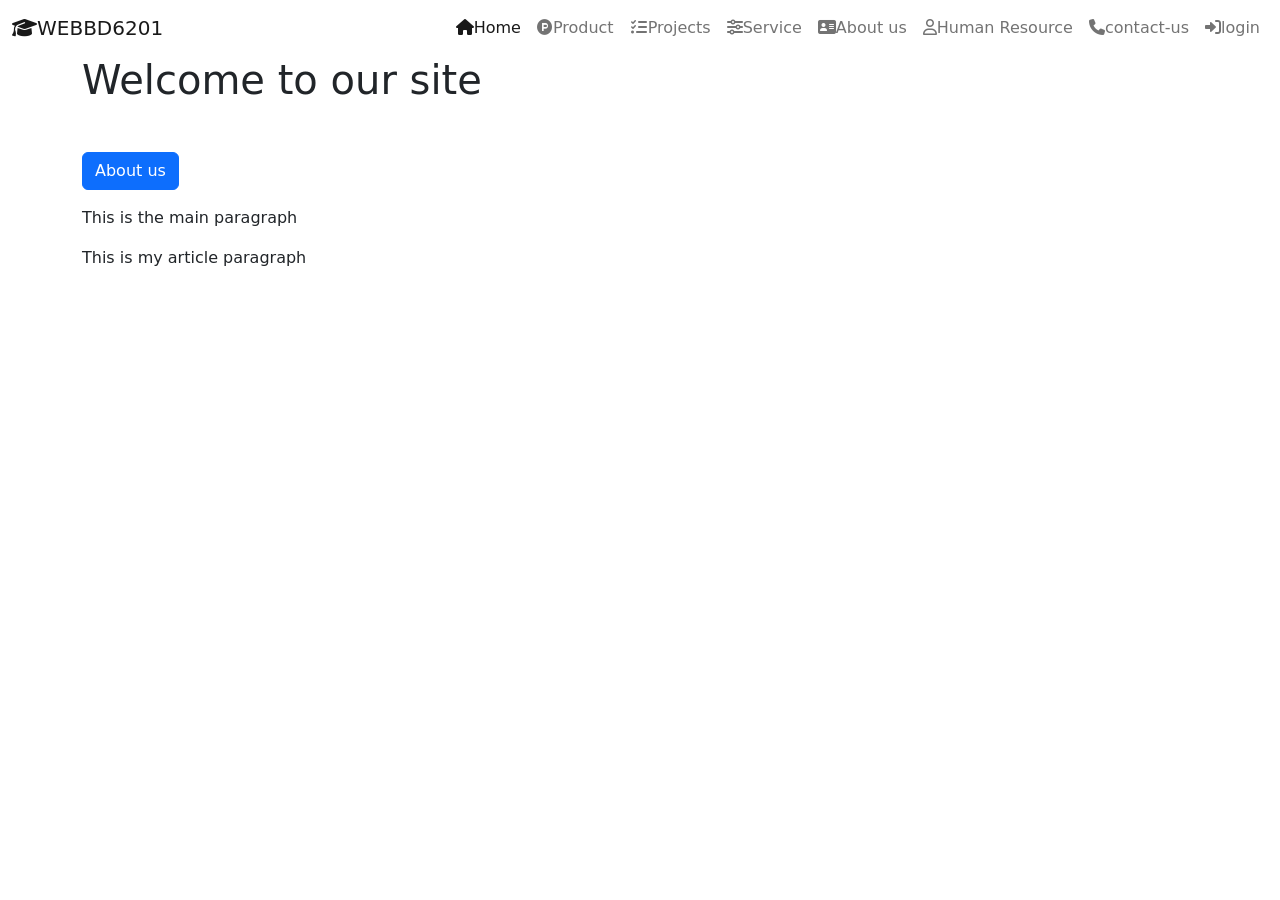
<file: index.html>
<!--Name:Vishwa Patel, Hifza Hameed
Group: Group-4
 Student id: 100851337, 100833037
 File: index.html-->
<!doctype html>
<html lang="en">
<head>
    <meta charset="UTF-8">
    <meta name="viewport"
          content="width=device-width, user-scalable=no, initial-scale=1.0, maximum-scale=1.0, minimum-scale=1.0">
    <meta http-equiv="X-UA-Compatible" content="ie=edge">
    <title>Home</title>

    <!--css section-->
    <link rel="stylesheet" href="./node_modules/bootstrap/dist/css/bootstrap.min.css">
    <link rel="stylesheet" href="./node_modules/@fortawesome/fontawesome-free/css/all.css">
    <link rel="stylesheet" href="./content/app.css">


</head>
<body>
<header>

</header>
<main class="container">
    <h1 class="mb-5">Welcome to our site</h1>
    <button id="AboutUsBtn" class="btn btn-primary">About us</button>
</main>


    <!--javascript section-->
    <script src="./node_modules/jquery/dist/jquery.min.js"></script>
    <script src="./node_modules/bootstrap/dist/js/bootstrap.min.js"></script>
    <script src="./script/app.js"></script>
</body>
</html>
</file>
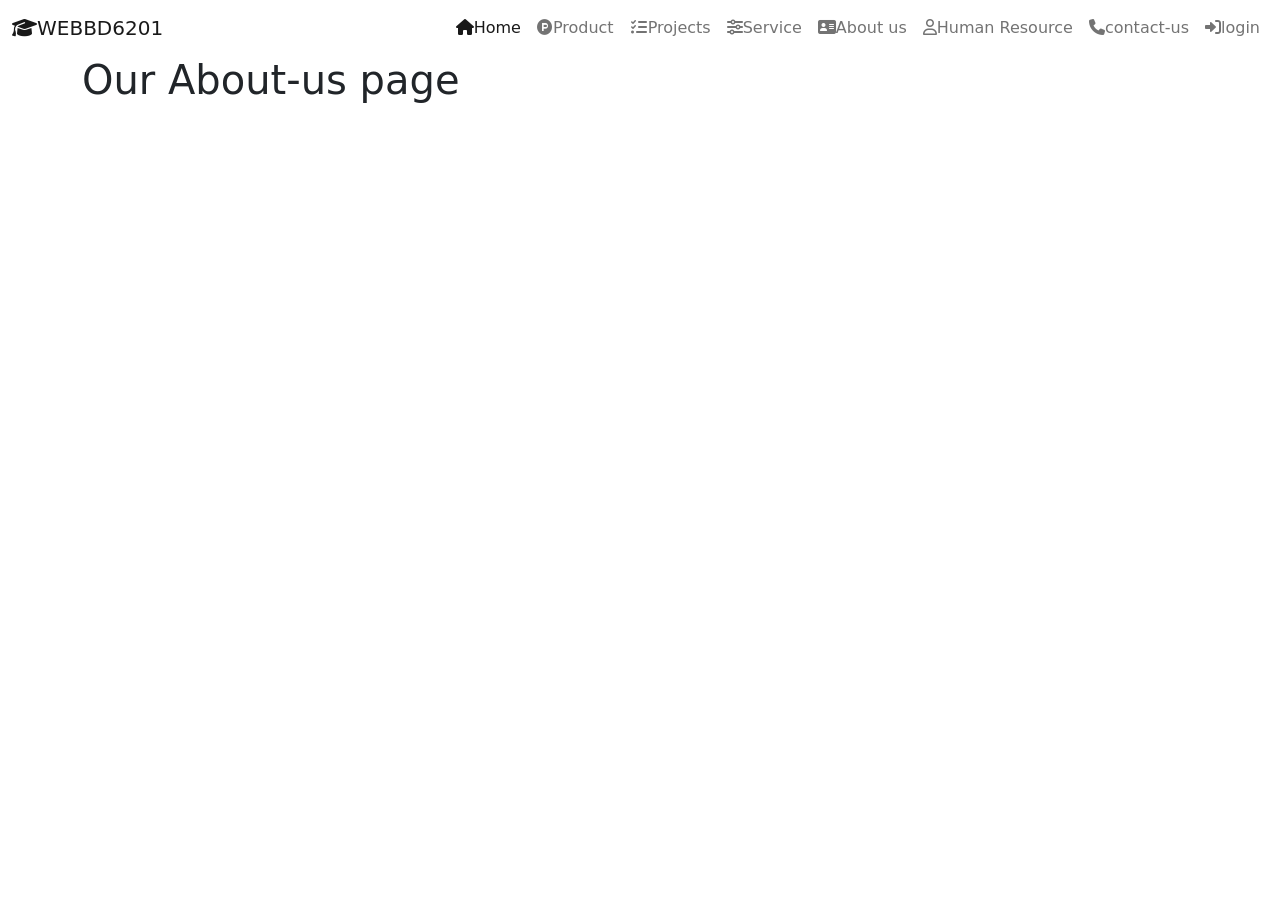
<file: aboutus.html>
<!--Name:Vishwa Patel, Hifza Hameed
Group: Group-4
 Student id: 100851337, 100833037
 File: aboutus.html-->

<!doctype html>
<html lang="en">
<head>
    <meta charset="UTF-8">
    <meta name="viewport"
          content="width=device-width, user-scalable=no, initial-scale=1.0, maximum-scale=1.0, minimum-scale=1.0">
    <meta http-equiv="X-UA-Compatible" content="ie=edge">
    <title>About us</title>

    <!--css section-->
    <link rel="stylesheet" href="./node_modules/bootstrap/dist/css/bootstrap.min.css">
    <link rel="stylesheet" href="./node_modules/@fortawesome/fontawesome-free/css/all.css">
    <link rel="stylesheet" href="./content/app.css">
</head>
<body>
<header>

</header>
<main class="container">
    <h1>Our About-us page</h1>
</main>

    <!--javascript section-->
    <script src="./node_modules/jquery/dist/jquery.min.js"></script>
    <script src="./node_modules/bootstrap/dist/js/bootstrap.min.js"></script>
    <script src="./script/app.js"></script>
</body>
</html>
</file>
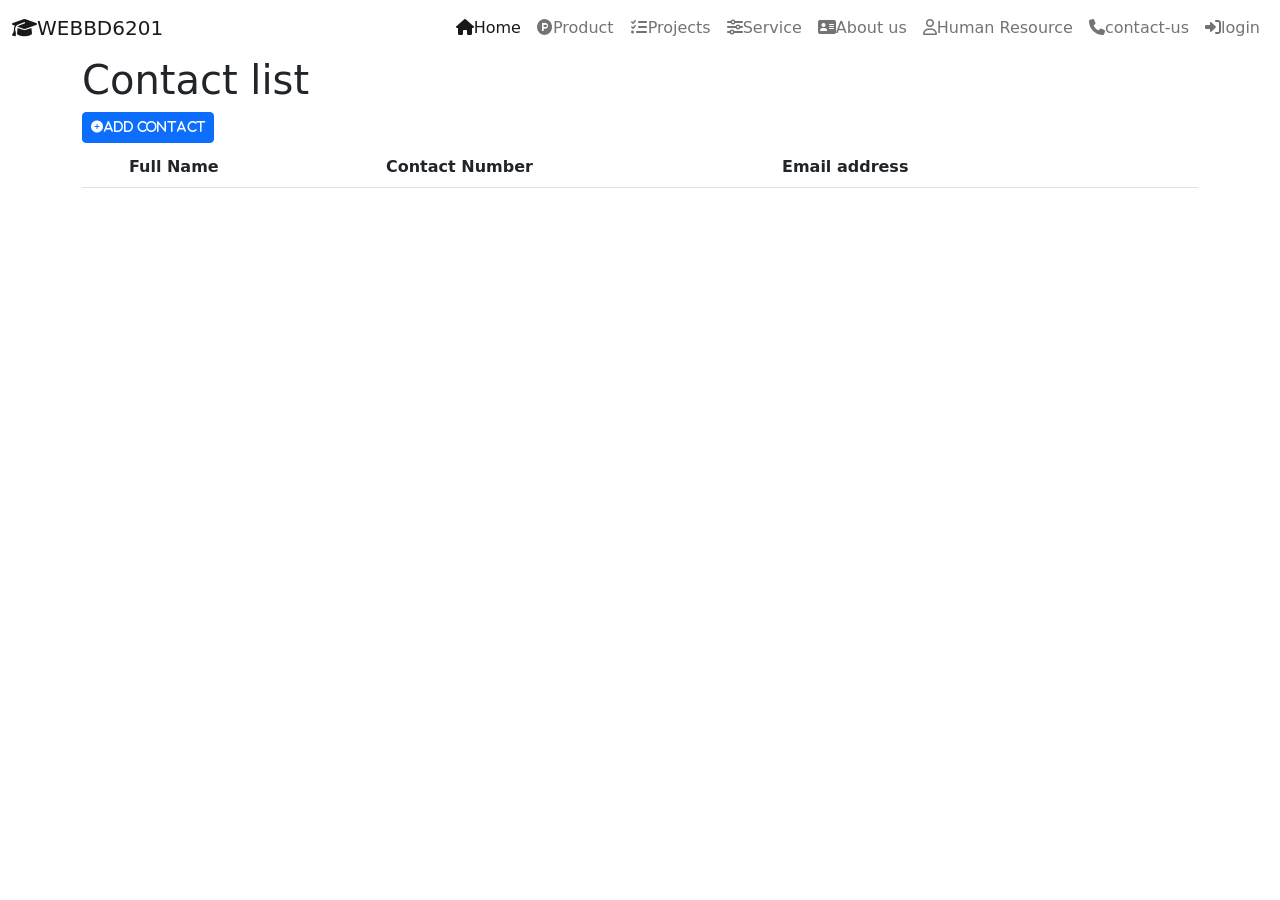
<file: contact-list.html>
<!--Name:Vishwa Patel, Hifza Hameed
  Group: Group-4
 Student id: 100851337, 100833037
 File: contact-list.html-->
<!doctype html>
<html lang="en">
<head>
    <meta charset="UTF-8">
    <meta name="viewport"
          content="width=device-width, user-scalable=no, initial-scale=1.0, maximum-scale=1.0, minimum-scale=1.0">
    <meta http-equiv="X-UA-Compatible" content="ie=edge">
    <title>Contact-list</title>

    <!--css section-->
    <link rel="stylesheet" href="./node_modules/bootstrap/dist/css/bootstrap.min.css">
    <link rel="stylesheet" href="./node_modules/@fortawesome/fontawesome-free/css/all.css">
    <link rel="stylesheet" href="./content/app.css">
</head>
<body>
<header>

</header>
<main class="container">
    <h1>Contact list</h1>
    <div class="row">
        <div class="col">
            <button id="addButton" class="btn btn-primary btn-sm mb-1">
                <i class="fas fa-plus-circle fa-sm">Add Contact</i>
            </button>
            <table class="table table-striped table-boarded table-hover">
                <thead class="tabledark">
                <tr>
                    <th scope="col" class="text-center"></th>
                    <th scope="col">Full Name</th>
                    <th scope="col">Contact Number</th>
                    <th scope="col">Email address</th>
                    <th scope="col"></th>
                    <th scope="col"></th>
                </tr>
                </thead>
                <tbody id="contactList"></tbody>
            </table>
        </div>
    </div>
</main>

    <!--javascript section-->
    <script src="./node_modules/jquery/dist/jquery.min.js"></script>
    <script src="./node_modules/bootstrap/dist/js/bootstrap.min.js"></script>
    <script src="./script/namespace.js"></script>
    <script src="./script/contact.js"></script>
    <script src="./script/app.js"></script>
</body>
</html>
</file>
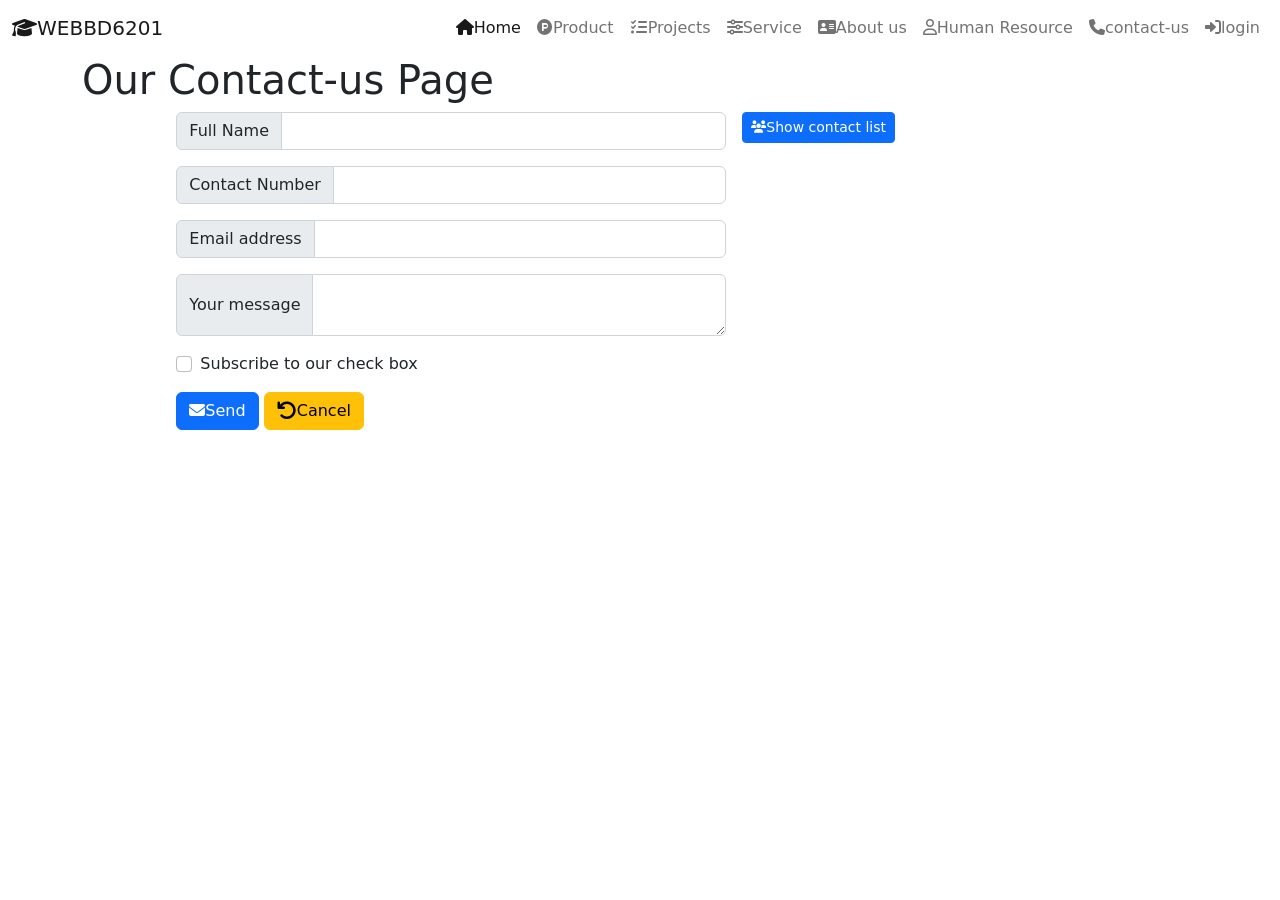
<file: contactus.html>
<!--Name:Vishwa Patel, Hifza Hameed
Group: Group-4
 Student id: 100851337, 100833037
 File: contactus.html-->
<!doctype html>
<html lang="en">
<head>
    <meta charset="UTF-8">
    <meta name="viewport"
          content="width=device-width, user-scalable=no, initial-scale=1.0, maximum-scale=1.0, minimum-scale=1.0">
    <meta http-equiv="X-UA-Compatible" content="ie=edge">
    <title>contact-us</title>

    <!--css section-->
    <link rel="stylesheet" href="./node_modules/bootstrap/dist/css/bootstrap.min.css">
    <link rel="stylesheet" href="./node_modules/@fortawesome/fontawesome-free/css/all.css">
    <link rel="stylesheet" href="./content/app.css">
</head>
<body>
<header>

</header>
<main class="container">
    <h1>Our Contact-us Page</h1>

    <div id ="messageArea"> </div>

    <div class = "row justify-content-lg-center g-3">
        <form class = "col-lg-6 col-md-10 col-sm-10">
            <div class="input-group mb-3">
                <span class="input-group-text">Full Name</span>
                <input id="fullName" name="fullName" type="text" class="form-control"
                       aria-describedby="Full Name Input" aria-label="Full Name Input" required>
            </div>
            <div class="input-group mb-3">
                <span class="input-group-text">Contact Number</span>
                <input id="contactNumber" name="contactNumber" type="tel" class="form-control"
                       aria-describedby="Contact Number Input" aria-label="Contact Number Input" required>
            </div>
            <div class="input-group mb-3">
                <span class="input-group-text">Email address</span>
                <input id="emailAddress" name="emailAddress" type="email" class="form-control"
                       aria-describedby="Email address Input" aria-label="Email address Input" required>
            </div>
            <div class="input-group mb-3">
                <span class="input-group-text">Your message</span>
                <textarea id="message" name="message" class="form-control" aria-label="Message area"></textarea>
            </div>
            <div class="mb-3 form-check">
                <input id="SubscribeCheckbox" name="SubscribeCheckbox" type="checkbox" class="form-check-input">
                <label class="form-check-label" for="SubscribeCheckbox">Subscribe to our check box</label>
            </div>
            <button id="sendButton" type="submit" class="btn btn-primary"><i class = "fas fa-envelope"></i>Send</button>
            <button id="cancelButton" type="reset" class="btn btn-warning"><i class = "fas fa-undo fa-lg"></i>Cancel</button>
        </form>

        <div class="col-lg-4 col-md-4">
            <a href="contact-list.html" class="btn btn-primary btn-sm">
                <i class = "fas fa-users fa-sm"></i>Show contact list</a>
        </div>
    </div>
</main>

    <!--javascript section-->
    <script src="./node_modules/jquery/dist/jquery.min.js"></script>
    <script src="./node_modules/bootstrap/dist/js/bootstrap.min.js"></script>
    <script src="./script/contact.js"></script>
    <script src="./script/namespace.js"></script>
    <script src="./script/app.js"></script>
</body>
</html>
</file>
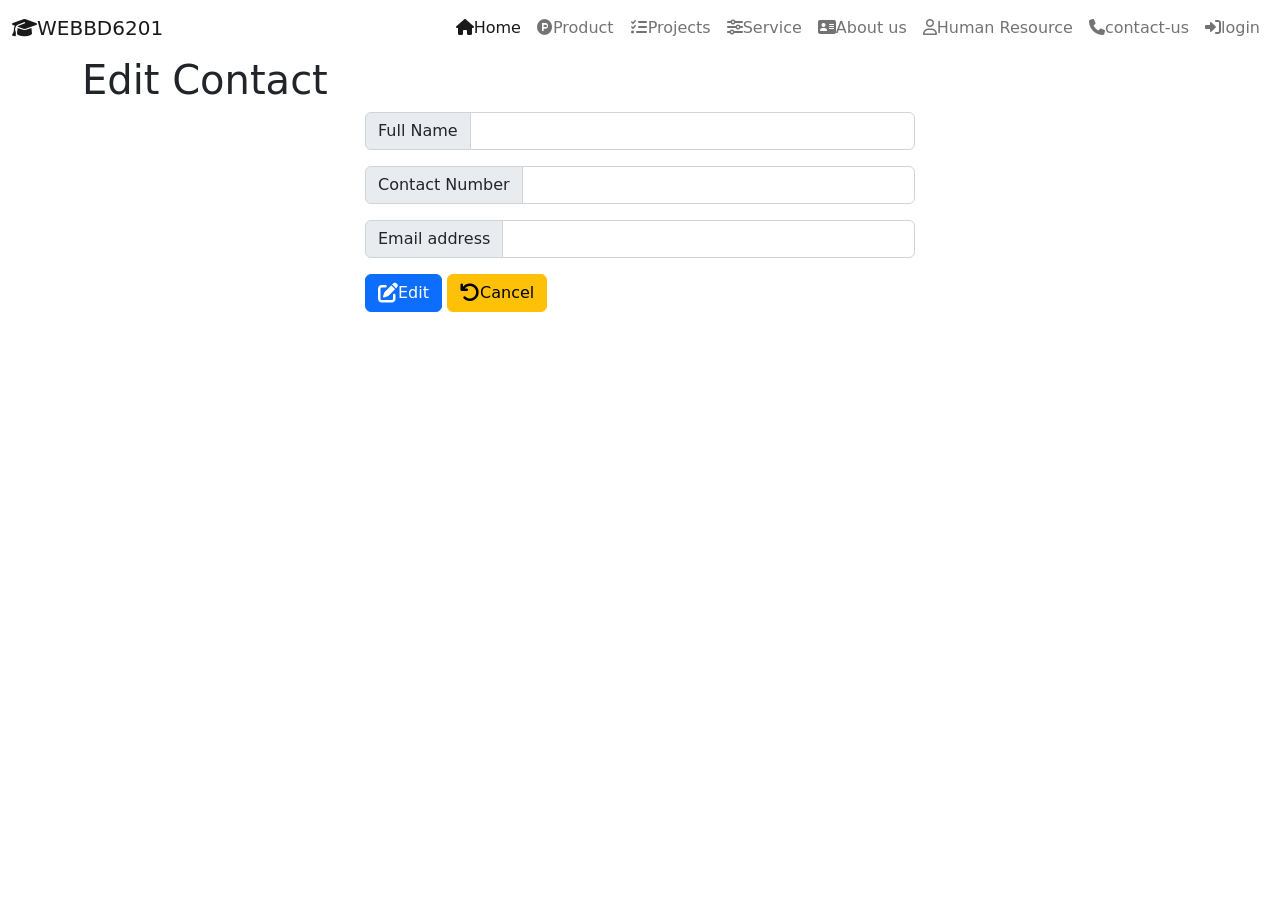
<file: edit.html>
<!--Name:Vishwa Patel, Hifza Hameed
Group: Group-4
 Student id: 100851337, 100833037
 File: edit.html-->
<!doctype html>
<html lang="en">
<head>
    <meta charset="UTF-8">
    <meta name="viewport"
          content="width=device-width, user-scalable=no, initial-scale=1.0, maximum-scale=1.0, minimum-scale=1.0">
    <meta http-equiv="X-UA-Compatible" content="ie=edge">
    <title>Edit Contact</title>

    <!--css section-->
    <link rel="stylesheet" href="./node_modules/bootstrap/dist/css/bootstrap.min.css">
    <link rel="stylesheet" href="./node_modules/@fortawesome/fontawesome-free/css/all.css">
    <link rel="stylesheet" href="./content/app.css">
</head>
<body>
<header>

</header>
<main class="container">
    <h1>Edit Contact</h1>

    <div id ="messageArea"> </div>
    <div class = "row justify-content-lg-center g-3">
        <form class = "col-lg-6 col-md-10 col-sm-10">
            <div class="input-group mb-3">
                <span class="input-group-text">Full Name</span>
                <input id="fullName" name="fullName" type="text" class="form-control"
                       aria-describedby="Full Name Input" aria-label="Full Name Input" required>
            </div>
            <div class="input-group mb-3">
                <span class="input-group-text">Contact Number</span>
                <input id="contactNumber" name="contactNumber" type="tel" class="form-control"
                       aria-describedby="Contact Number Input" aria-label="Contact Number Input" required>
            </div>
            <div class="input-group mb-3">
                <span class="input-group-text">Email address</span>
                <input id="emailAddress" name="emailAddress" type="email" class="form-control"
                       aria-describedby="Email address Input" aria-label="Email address Input" required>
            </div>
            <button id="editButton" type="submit" class="btn btn-primary"><i class = "fas fa-edit fa-lg"></i>Edit</button>
            <button id="cancelButton" type="reset" class="btn btn-warning"><i class = "fas fa-undo fa-lg"></i>Cancel</button>
        </form>


    </div>
</main>

    <!--javascript section-->
    <script src="./node_modules/jquery/dist/jquery.min.js"></script>
    <script src="./node_modules/bootstrap/dist/js/bootstrap.min.js"></script>
    <script src="./script/namespace.js"></script>
    <script src="./script/contact.js"></script>
    <script src="./script/app.js"></script>
</body>
</html>
</file>
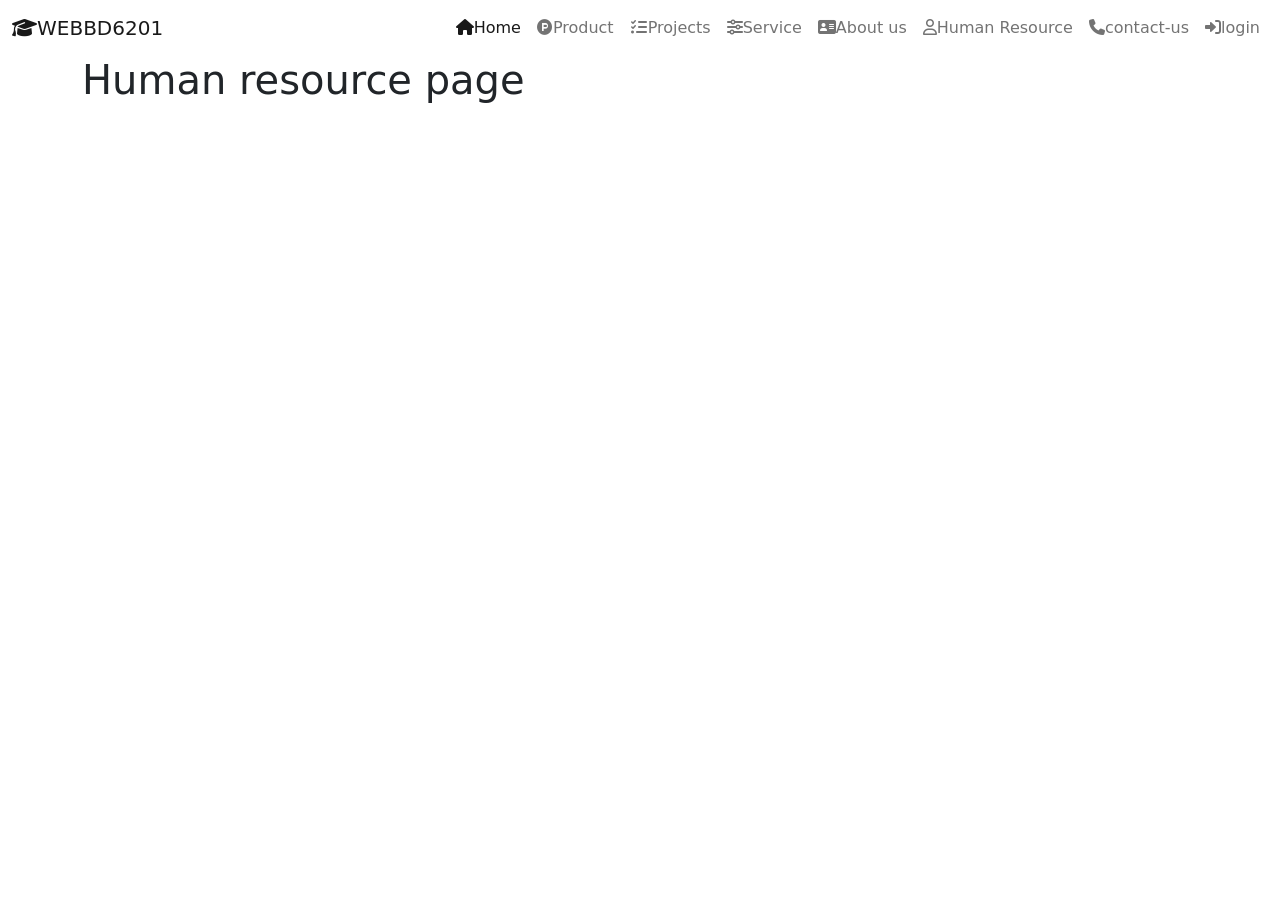
<file: Human_resource.html>
<!--Name:Vishwa Patel, Hifza Hameed
Group: Group-4
 Student id: 100851337, 100833037
 File: Human_resource.html-->
<!doctype html>
<html lang="en">
<head>
    <meta charset="UTF-8">
    <meta name="viewport"
          content="width=device-width, user-scalable=no, initial-scale=1.0, maximum-scale=1.0, minimum-scale=1.0">
    <meta http-equiv="X-UA-Compatible" content="ie=edge">
    <title>Human Resource</title>

    <!--css section-->
    <link rel="stylesheet" href="./node_modules/bootstrap/dist/css/bootstrap.min.css">
    <link rel="stylesheet" href="./node_modules/@fortawesome/fontawesome-free/css/all.css">
    <link rel="stylesheet" href="./content/app.css">


</head>
<body>
<header>

</header>
<main class="container">
    <h1 class="mb-5">Human resource page</h1>

</main>


<!--javascript section-->
<script src="./node_modules/jquery/dist/jquery.min.js"></script>
<script src="./node_modules/bootstrap/dist/js/bootstrap.min.js"></script>
<script src="./script/app.js"></script>
</body>
</html>
</file>
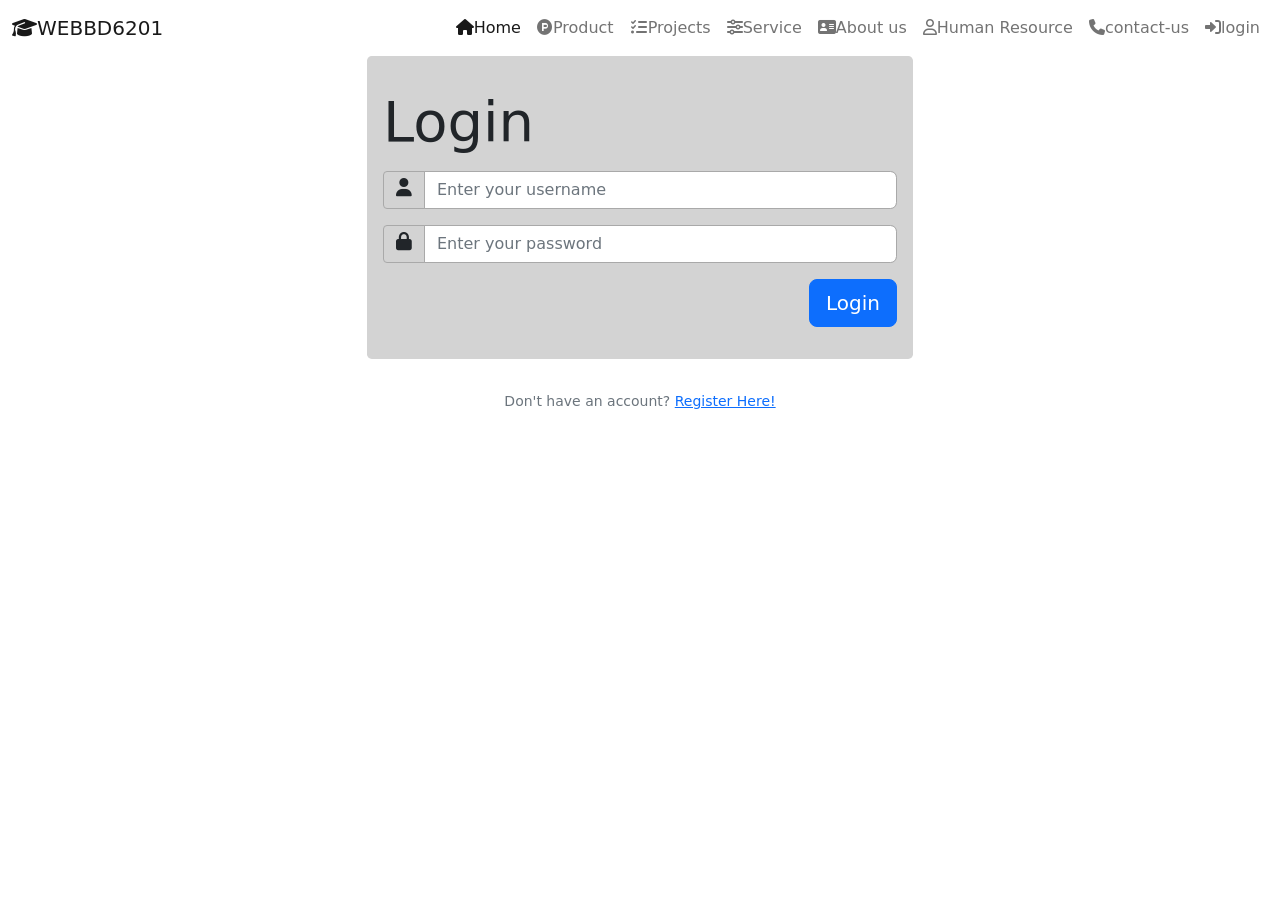
<file: login.html>
<!--Name:Vishwa Patel, Hifza Hameed
Group: Group-4
 Student id: 100851337, 100833037
 File: login.html-->
<!doctype html>
<html lang="en">
<head>
    <meta charset="UTF-8">
    <meta name="viewport"
          content="width=device-width, user-scalable=no, initial-scale=1.0, maximum-scale=1.0, minimum-scale=1.0">
    <meta http-equiv="X-UA-Compatible" content="ie=edge">
    <title>Login</title>

    <!--css section-->
    <link rel="stylesheet" href="./node_modules/bootstrap/dist/css/bootstrap.min.css">
    <link rel="stylesheet" href="./node_modules/@fortawesome/fontawesome-free/css/all.css">
    <link rel="stylesheet" href="./content/app.css">
</head>
<body>
<header>

</header>
<main class="container" id="mainContent">
    <div class="row">
        <div class="offset-md-3 col-md-6 col-sm-12">
            <div class="login" id="contentArea">
                <h1 class="display-4">Login</h1>

                <div id="messageArea"></div>
                <form id="loginForm" novalidate>

                    <div class="my-3">
                        <div class="input-group">
                          <span class="input-group-addon">
                            <i class="fa fa-user">
                            </i>
                          </span>
                            <input type="text" class="form-control" id="username" name="username"  required
                                   value="" placeholder="Enter your username">
                        </div>

                    </div>
                    <div class="my-3">
                        <div class="input-group">
                          <span class="input-group-addon">
                            <i class="fa fa-lock"></i>
                          </span>
                          <input required  type="password" class="form-control" id="password" name="password"  required  placeholder="Enter your password">
                        </div>
                    </div>
                    <div class="text-end">
                        <button id="loginButton" type="button" class="btn btn-primary btn-lg">
                            <i class=”fas fa-sign-in-alt”></i> Login</button>
                    </div>
                </form>

            </div>
            <p class="text-center text-muted small">
                Don't have an account?
                <a href="register.html">Register Here!</a>
            </p>
        </div>
    </div>
</main>

    <!--javascript section-->
    <script src="./node_modules/jquery/dist/jquery.min.js"></script>
    <script src="./node_modules/bootstrap/dist/js/bootstrap.min.js"></script>
    <script src="./script/namespace.js"></script>
    <script src="./script/app.js"></script>
</body>
</html>
</file>
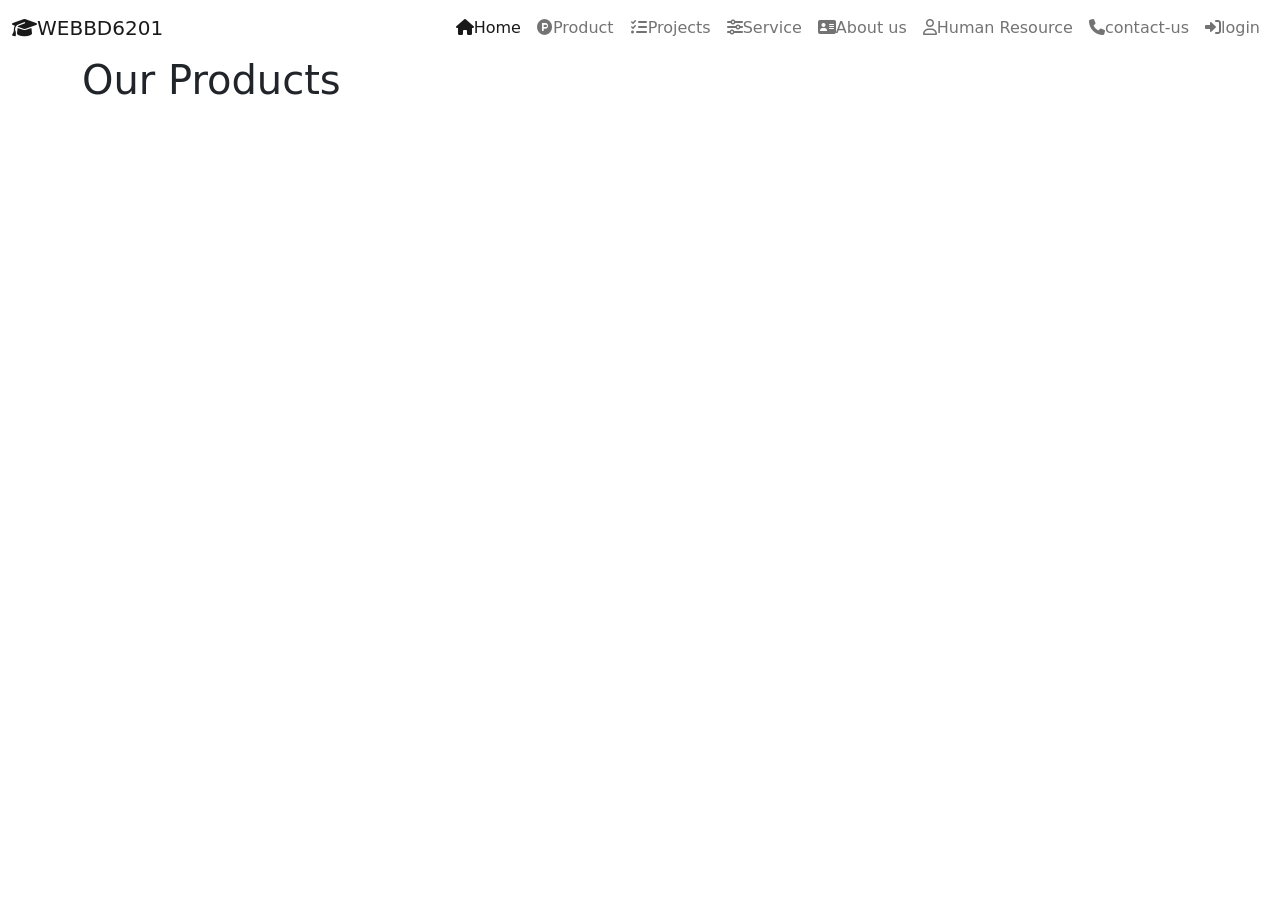
<file: product.html>
<!--Name:Vishwa Patel, Hifza Hameed
Group: Group-4
 Student id: 100851337, 100833037
 File: product.html-->
<!doctype html>
<html lang="en">
<head>
    <meta charset="UTF-8">
    <meta name="viewport"
          content="width=device-width, user-scalable=no, initial-scale=1.0, maximum-scale=1.0, minimum-scale=1.0">
    <meta http-equiv="X-UA-Compatible" content="ie=edge">
    <title>Product</title>

    <!--css section-->
    <link rel="stylesheet" href="./node_modules/bootstrap/dist/css/bootstrap.min.css">
    <link rel="stylesheet" href="./node_modules/@fortawesome/fontawesome-free/css/all.css">
    <link rel="stylesheet" href="./content/app.css">
</head>
<body>
<header>

</header>
<main class="container">
    <h1>Our Products</h1>
</main>

    <!--javascript section-->
    <script src="./node_modules/jquery/dist/jquery.min.js"></script>
    <script src="./node_modules/bootstrap/dist/js/bootstrap.min.js"></script>
    <script src="./script/app.js"></script>
</body>
</html>
</file>
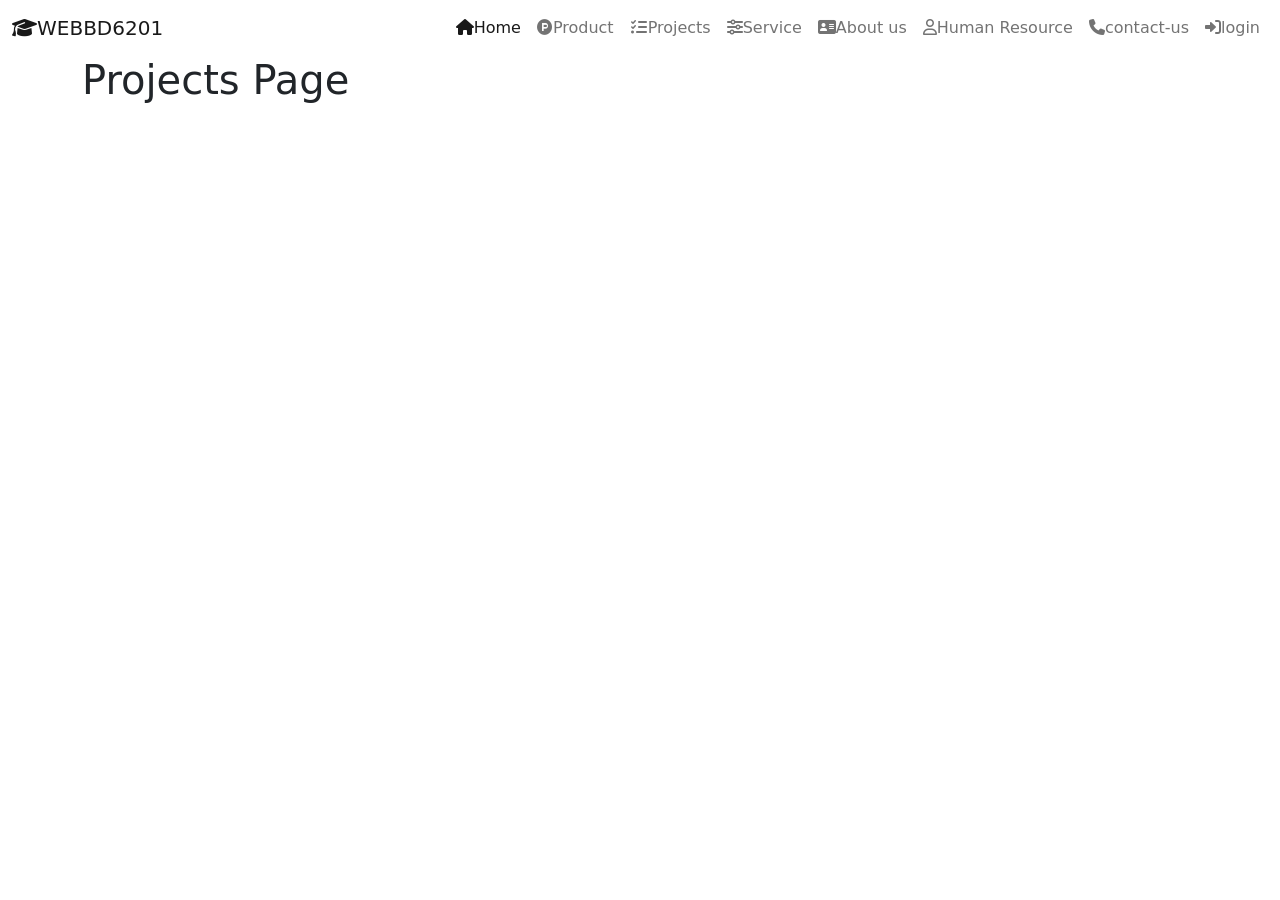
<file: Projects.html>
<!--Name:Vishwa Patel, Hifza Hameed
Group: Group-4
 Student id: 100851337, 100833037
 File: Projects.html-->

<!doctype html>
<html lang="en">
<head>
    <meta charset="UTF-8">
    <meta name="viewport"
          content="width=device-width, user-scalable=no, initial-scale=1.0, maximum-scale=1.0, minimum-scale=1.0">
    <meta http-equiv="X-UA-Compatible" content="ie=edge">
    <title>Projects</title>

    <!--css section-->
    <link rel="stylesheet" href="./node_modules/bootstrap/dist/css/bootstrap.min.css">
    <link rel="stylesheet" href="./node_modules/@fortawesome/fontawesome-free/css/all.css">
    <link rel="stylesheet" href="./content/app.css">


</head>
<body>
<header>

</header>
<main class="container">
    <h1 class="mb-5">Projects Page</h1>

</main>


<!--javascript section-->
<script src="./node_modules/jquery/dist/jquery.min.js"></script>
<script src="./node_modules/bootstrap/dist/js/bootstrap.min.js"></script>
<script src="./script/app.js"></script>
</body>
</html>
</file>
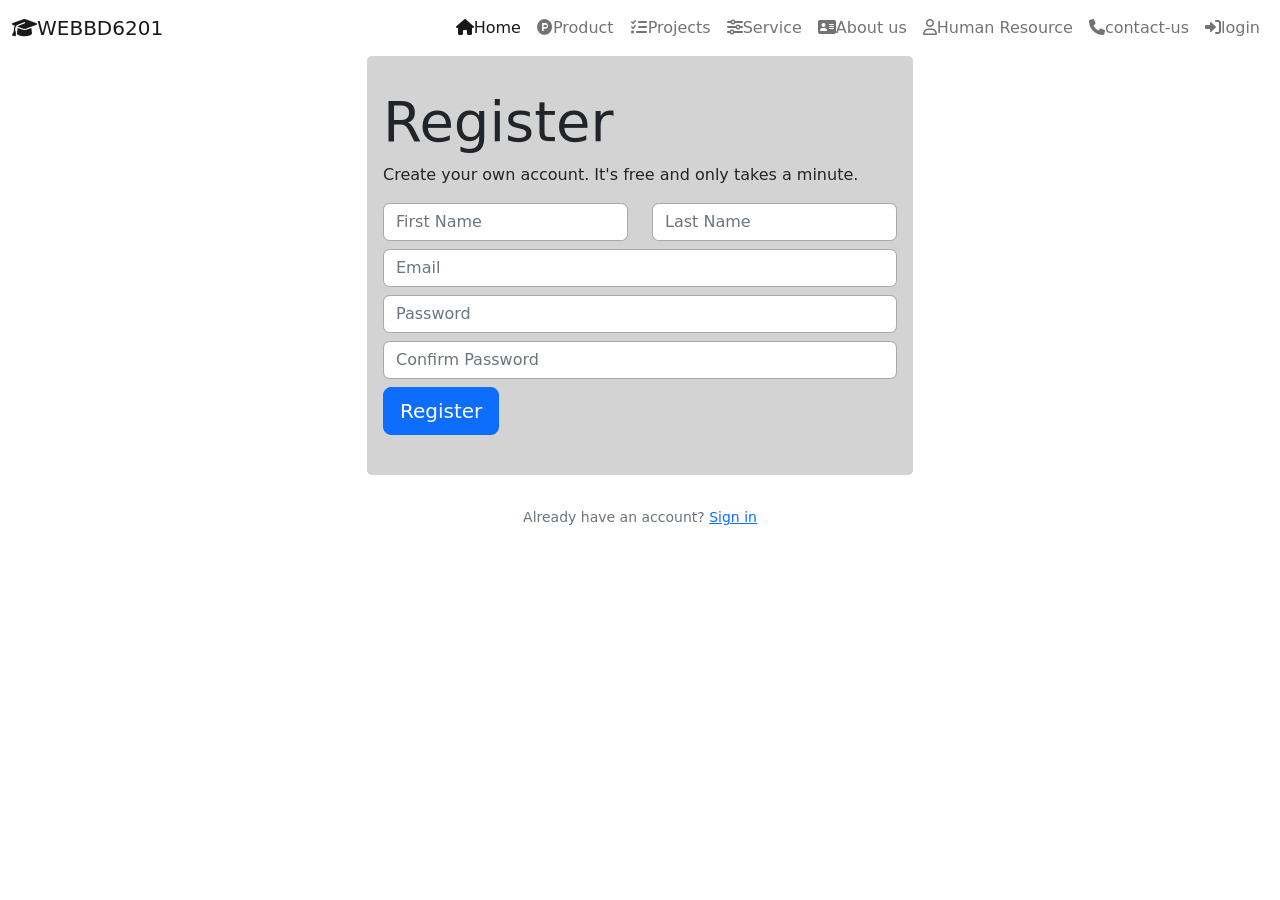
<file: register.html>
<!--Name:Vishwa Patel, Hifza Hameed
Group: Group-4
 Student id: 100851337, 100833037
 File: register.html-->
<!doctype html>
<html lang="en">

<head>
    <meta charset="UTF-8">
    <meta name="viewport"
        content="width=device-width, user-scalable=no, initial-scale=1.0, maximum-scale=1.0, minimum-scale=1.0">
    <meta http-equiv="X-UA-Compatible" content="ie=edge">
    <title>Register</title>

    <!--css section-->
    <link rel="stylesheet" href="./node_modules/bootstrap/dist/css/bootstrap.min.css">
    <link rel="stylesheet" href="./node_modules/@fortawesome/fontawesome-free/css/all.css">
    <link rel="stylesheet" href="./content/app.css">
</head>

<body>
    <header>

    </header>
    <main class="container" id="mainContent">
        <div class="row">
            <div class="offset-md-3 col-md-6 col-sm-12">
                <div class="login" id="contentArea">
                    <h1 class="display-4">Register</h1>
                    <form id="registerForm" novalidate>
                        <p class="hint-text">Create your own account. It's free and only takes a minute.</p>

                        <div class="row my-2">
                            <div class="col-md-6">
                                <input class="form-control" type="text" name="firstName" id="firstName"
                                    placeholder="First Name" required>
                            </div>
                            <div class="col-md-6">
                                <input class="form-control" type="text" name="lastName" id="lastName"
                                    placeholder="Last Name" required>
                            </div>
                        </div>
                        <div class="row my-2">
                            <div class="col-md-12">
                                <input type="email" class="form-control" id="email" name="email" required
                                    value="" placeholder="Email">
                            </div>
                        </div>
                        <div class="row my-2">
                            <div class="col-md-12">
                                <input type="password" class="form-control" id="password" name="password" required
                                    value="" placeholder="Password">
                            </div>
                        </div>

                        <div class="row my-2">
                            <div class="col-md-12">
                                <input type="password" class="form-control" id="confirmPassword" name="confirmPassword"
                                    required value="" placeholder="Confirm Password">
                            </div>
                        </div>

                        <div class="text-right my-2">
                            <button id="submitButton" type="submit" class="btn btn-primary btn-lg">Register</button>
                        </div>
                    </form>

                </div>
                <p class="text-center text-muted small">
                    Already have an account?
                    <a href="login.html">Sign in</a>
                </p>
            </div>
        </div>
    </main>
    <!--javascript section-->
    <script src="./node_modules/jquery/dist/jquery.min.js"></script>
    <script src="./node_modules/bootstrap/dist/js/bootstrap.min.js"></script>
    <script src="./script/app.js"></script>
</body>

</html>
</file>
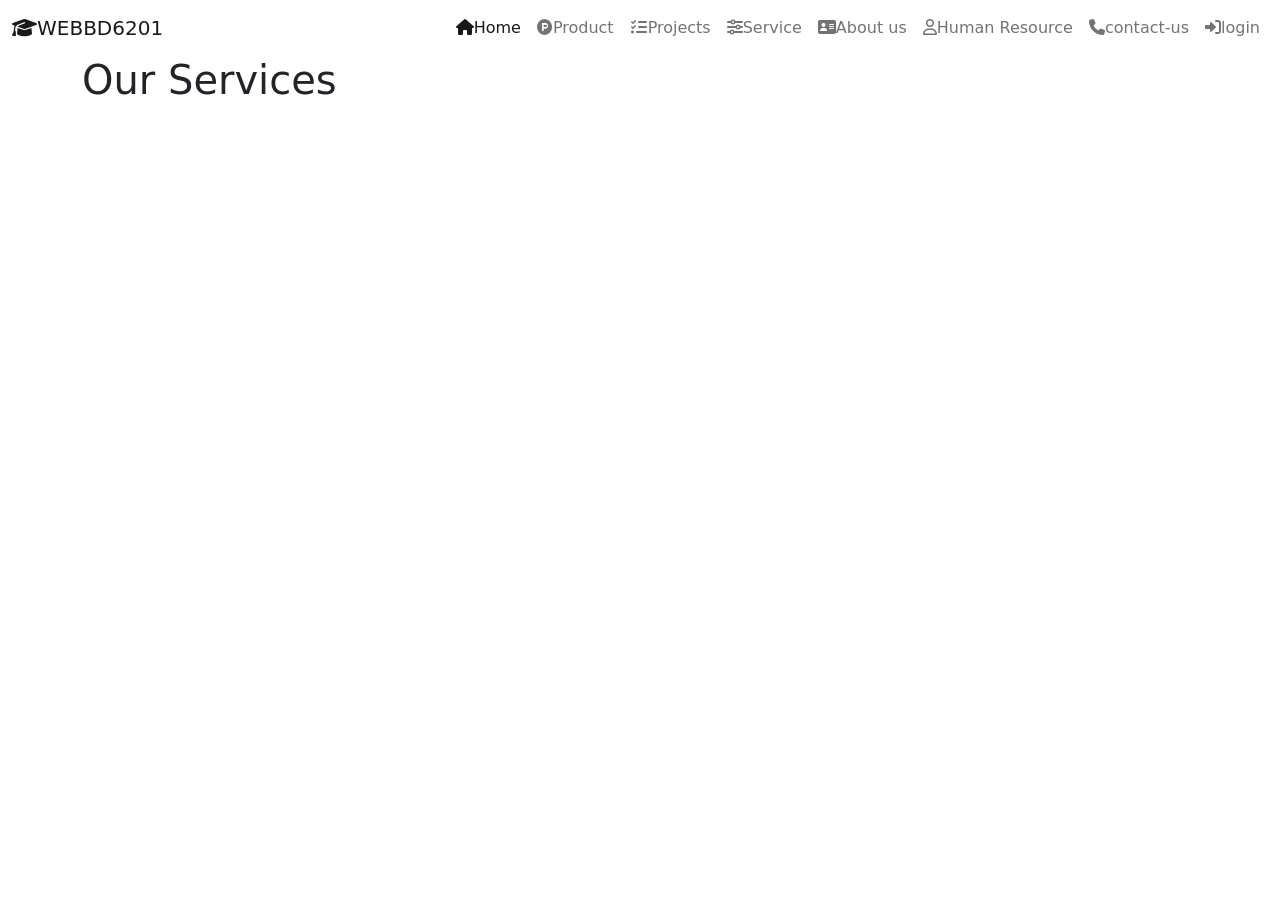
<file: service.html>
<!--Name:Vishwa Patel, Hifza Hameed
Group: Group-4
 Student id: 100851337, 100833037
 File: service.html-->
<!doctype html>
<html lang="en">
<head>
    <meta charset="UTF-8">
    <meta name="viewport"
          content="width=device-width, user-scalable=no, initial-scale=1.0, maximum-scale=1.0, minimum-scale=1.0">
    <meta http-equiv="X-UA-Compatible" content="ie=edge">
    <title>Service</title>

    <!--css section-->
    <link rel="stylesheet" href="./node_modules/bootstrap/dist/css/bootstrap.min.css">
    <link rel="stylesheet" href="./node_modules/@fortawesome/fontawesome-free/css/all.css">
    <link rel="stylesheet" href="./content/app.css">
</head>
<body>
<header>

</header>
<main class="container">
    <h1>Our Services</h1>
</main>

    <!--javascript section-->
    <script src="./node_modules/jquery/dist/jquery.min.js"></script>
    <script src="./node_modules/bootstrap/dist/js/bootstrap.min.js"></script>
    <script src="./script/app.js"></script>
</body>
</html>
</file>
<file: content/app.css>
/*
Name: Vishwa Patel, Hifza Hameed
Group: Group-4
Student id: 100851337, 100833037
File: app.css
 */
.input-group-addon
{
    padding: 6px 12px;
    font-size: 14px;
    font-weight: 400;
    line-height: 1;
    text-align: center;
    border: 1px solid darkgrey;
    border-radius: 4px;
}

.input-group-addon .fa
{
    font-size: 18px;
}



.login
{
    padding: 2rem 1rem;
    margin-bottom: 2rem;
    background-color: lightgrey;
    border-radius: .3rem;
}

.login input
{
    background-color: white;
    border-color: darkgrey;
    border-radius: .4rem;
    width: 100%;
}

#ErrorMessage{
    padding: 10px;
    background-color: #fff;
    color: red;
    margin: 20px 3px;
}
</file>
